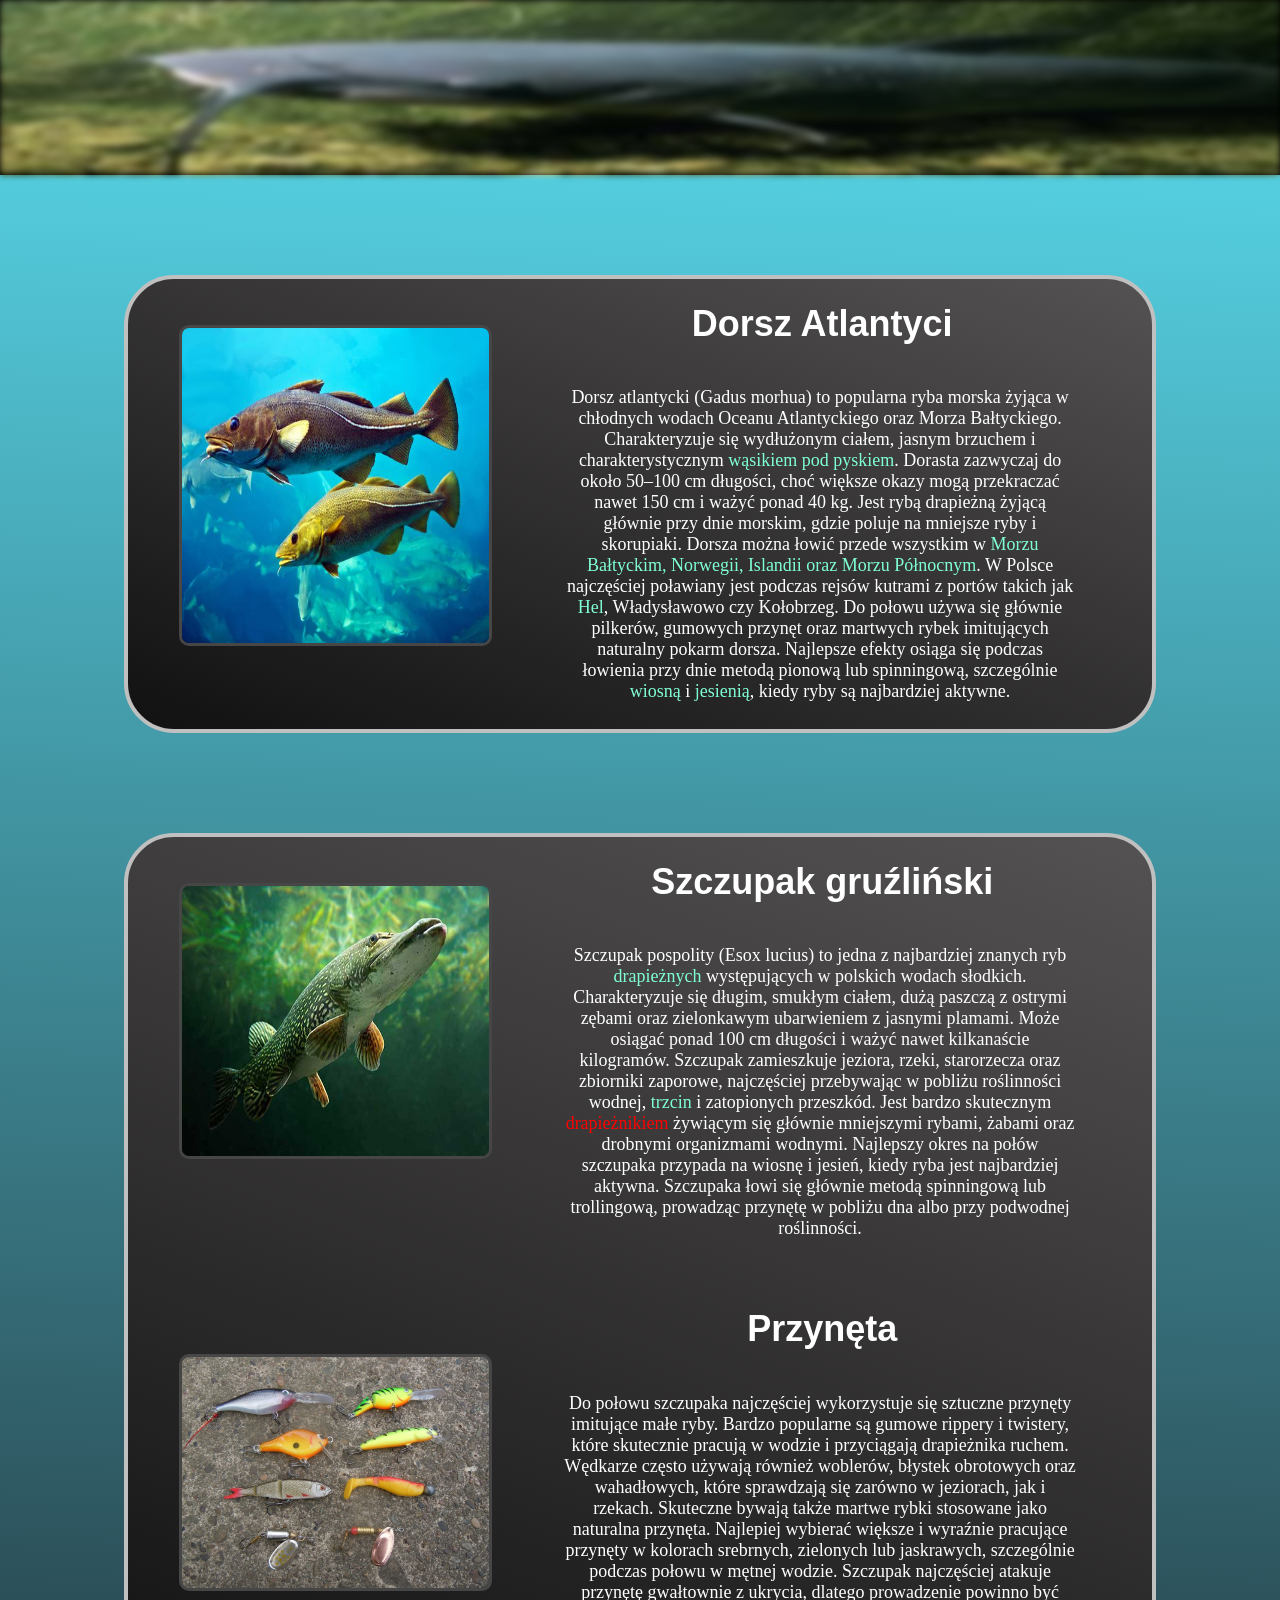
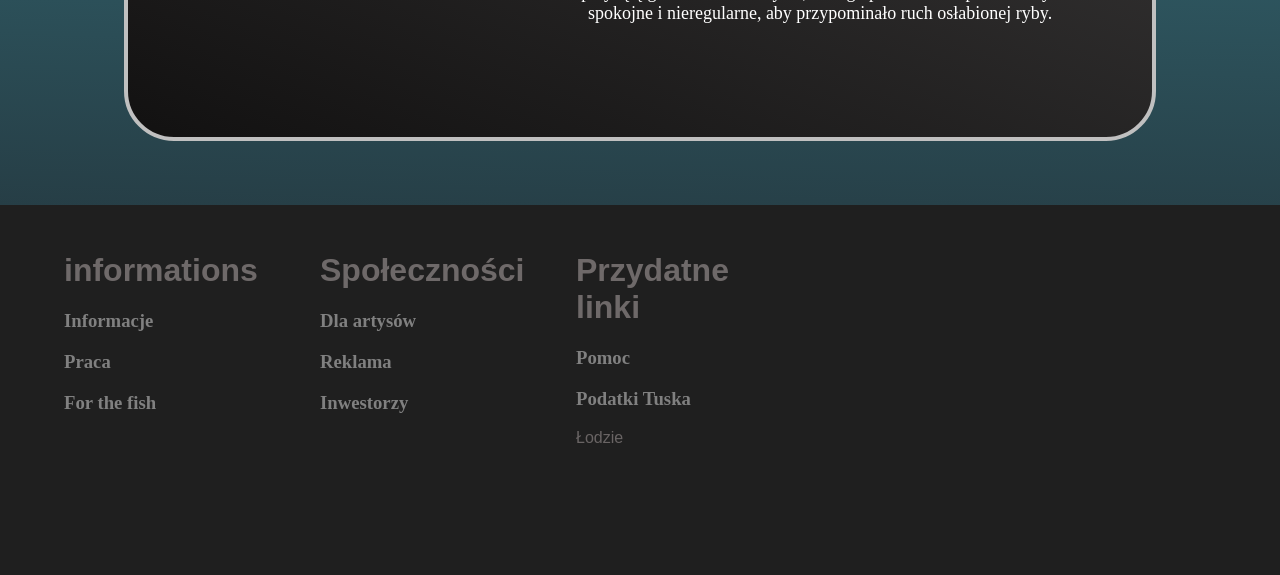
<file: ryby/index.html>
<!DOCTYPE html>
<html lang="pl">
<head>
    <meta charset="UTF-8">
    <meta name="viewport" content="width=device-width, initial-scale=1.0">
    <title>ryby</title>
    <link rel="stylesheet" href="style.css">
</head>
<body>
    <div class="container">
        <div id="header">                
                <a href="ryba.html"><img id="sum" src="images/goat.png" alt="gigakozaksum"></a>       
                <div id="headertext">
                    

                </div>
        </div>
        <div id="midsection">
            <a href="https://pl.wikipedia.org/wiki/Dorsz_atlantycki" target="_blank">
            <img id="dorsz" src="images/dorsz.png" alt="">
            </a>
            
                <h1>Dorsz Atlantyci</h1>

                    <p class="dorszinfo">Dorsz atlantycki (Gadus morhua) to popularna ryba morska żyjąca w chłodnych wodach Oceanu Atlantyckiego oraz Morza Bałtyckiego. Charakteryzuje się wydłużonym ciałem, jasnym brzuchem i charakterystycznym <a href="https://www.reddit.com/r/Moustache/comments/17llv6g/help_me_decide_mustache_sticks_out/?tl=pl" target="_blank" style="text-decoration: none;" ">wąsikiem pod pyskiem</a>. Dorasta zazwyczaj do około 50–100 cm długości, choć większe okazy mogą przekraczać nawet 150 cm i ważyć ponad 40 kg. Jest rybą drapieżną żyjącą głównie przy dnie morskim, gdzie poluje na mniejsze ryby i skorupiaki. Dorsza można łowić przede wszystkim w <a href="https://www.gamegrin.com/reviews/europa-universalis-iv-review/" target="_blank" style="text-decoration: wavy;" >Morzu Bałtyckim, Norwegii, Islandii oraz Morzu Północnym</a>. W Polsce najczęściej poławiany jest podczas rejsów kutrami z portów takich jak <a href="https://gaming.komputronik.pl/g/co-to-jest-copium/" target="_blank" style="text-decoration: wavy;" >Hel</a>, Władysławowo czy Kołobrzeg. Do połowu używa się głównie pilkerów, gumowych przynęt oraz martwych rybek imitujących naturalny pokarm dorsza. Najlepsze efekty osiąga się podczas łowienia przy dnie metodą pionową lub spinningową, szczególnie <a href="https://dontstarve.fandom.com/pl/wiki/Wiosna_(RoG)" target="_blank" style="text-decoration: wavy;" >wiosną</a> i <a href="https://www.pozytywniej.pl/4887/suchar-strasburgera" target="_blank" style="text-decoration: wavy;" >jesienią</a>, kiedy ryby są najbardziej aktywne.</p>

        </div>
        <div id="other_fish">
            <a href="https://pl.wikipedia.org/wiki/Szczupak_pospolity" target="_blank"">
            <img id="szczupak" src="images/szczupak.png" alt="">
            </a>
                <h1> Szczupak gruźliński</h1>
                    <p class="szczupakinfo">Szczupak pospolity (Esox lucius) to jedna z najbardziej znanych ryb <a href="https://leagueoflegends.fandom.com/pl/wiki/Drapieżnik" target="_blank" style="text-decoration: wavy;" >drapieżnych</a> występujących w polskich wodach słodkich. Charakteryzuje się długim, smukłym ciałem, dużą paszczą z ostrymi zębami oraz zielonkawym ubarwieniem z jasnymi plamami. Może osiągać ponad 100 cm długości i ważyć nawet kilkanaście kilogramów. Szczupak zamieszkuje jeziora, rzeki, starorzecza oraz zbiorniki zaporowe, najczęściej przebywając w pobliżu roślinności wodnej, <a href="https://minecraft.fandom.com/pl/wiki/Trzcina_cukrowa" target="_blank" style="text-decoration: wavy;" >trzcin</a> i zatopionych przeszkód. Jest bardzo skutecznym <a href="https://www.leagueoflegends.com/pl-pl/champions/rengar/" target="_blank" style="text-decoration: wavy; color: red ;"  >drapieżnikiem</a> żywiącym się głównie mniejszymi rybami, żabami oraz drobnymi organizmami wodnymi. Najlepszy okres na połów szczupaka przypada na wiosnę i jesień, kiedy ryba jest najbardziej aktywna. Szczupaka łowi się głównie metodą spinningową lub trollingową, prowadząc przynętę w pobliżu dna albo przy podwodnej roślinności.</p>
            <div id="bait">
                <img id="bait_szczupak" src="images/bait_szczupak.png" alt="">
                    <h1>Przynęta</h1>
                        <p class="szczupakinfo">Do połowu szczupaka najczęściej wykorzystuje się sztuczne przynęty imitujące małe ryby. Bardzo popularne są gumowe rippery i twistery, które skutecznie pracują w wodzie i przyciągają drapieżnika ruchem. Wędkarze często używają również woblerów, błystek obrotowych oraz wahadłowych, które sprawdzają się zarówno w jeziorach, jak i rzekach. Skuteczne bywają także martwe rybki stosowane jako naturalna przynęta. Najlepiej wybierać większe i wyraźnie pracujące przynęty w kolorach srebrnych, zielonych lub jaskrawych, szczególnie podczas połowu w mętnej wodzie. Szczupak najczęściej atakuje przynętę gwałtownie z ukrycia, dlatego prowadzenie powinno być spokojne i nieregularne, aby przypominało ruch osłabionej ryby.</p>
            </div>       


        </div>
        <div id="footer">
            <div class="informations1"> 
                <h1 id="rozwali">informations</h1>
                    <h3 >Informacje</h3>
                    <h3 ">Praca</h3>
                    <h3 ">For the fish</h3>
            </div>

            <div class="information2">
                <h1 id="spole" >Społeczności</h1>
                    <h3>Dla artysów</h3>
                    <h3>Reklama</h3>
                    <h3>Inwestorzy</h3>

            </div>
            <div class="infroamtion3">
                <h1 id="link">Przydatne linki </h1>
                    <h3>Pomoc</h3>
                    <h3>Podatki Tuska</h3>
                    <a id="łodzie" href="Substrona.html" style="text-decoration: wavy;color: #696464 ">Łodzie</a>

            </div>
        </div>
    </div>

</body>
</html>
</file>
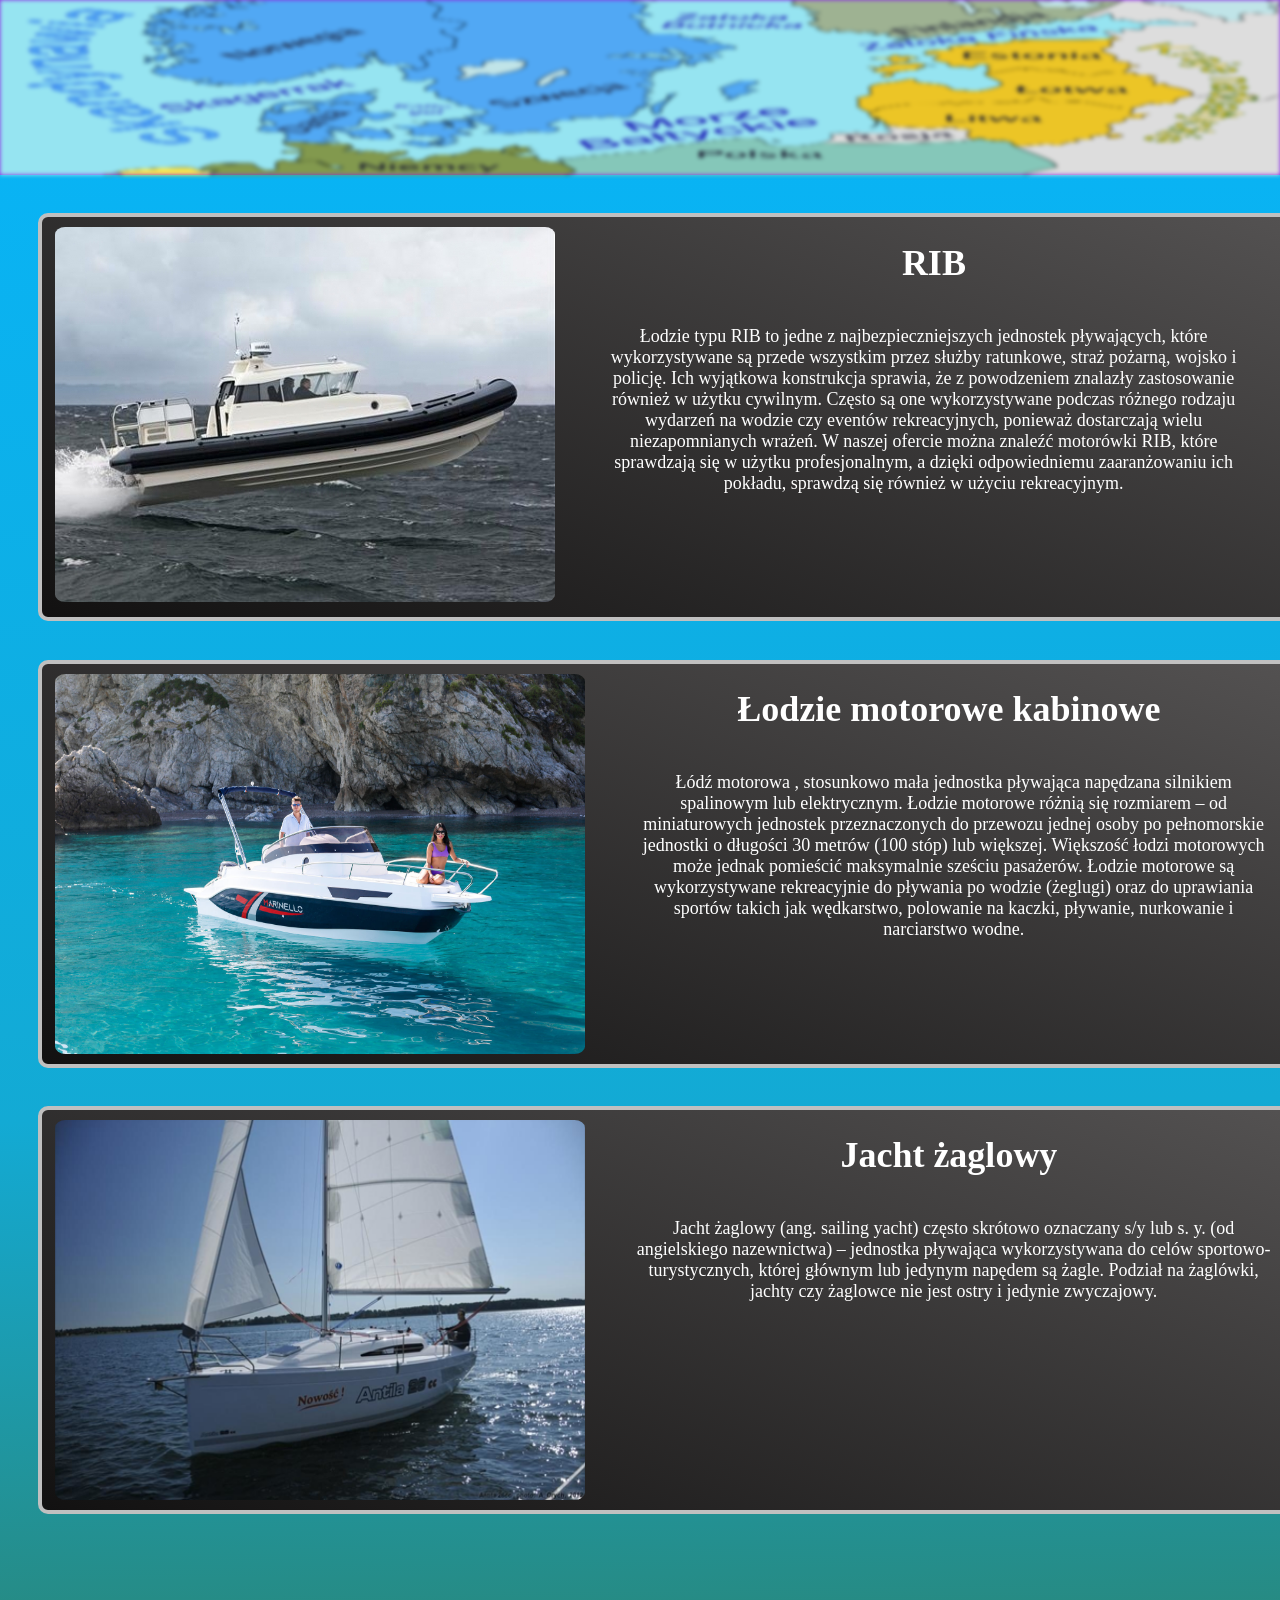
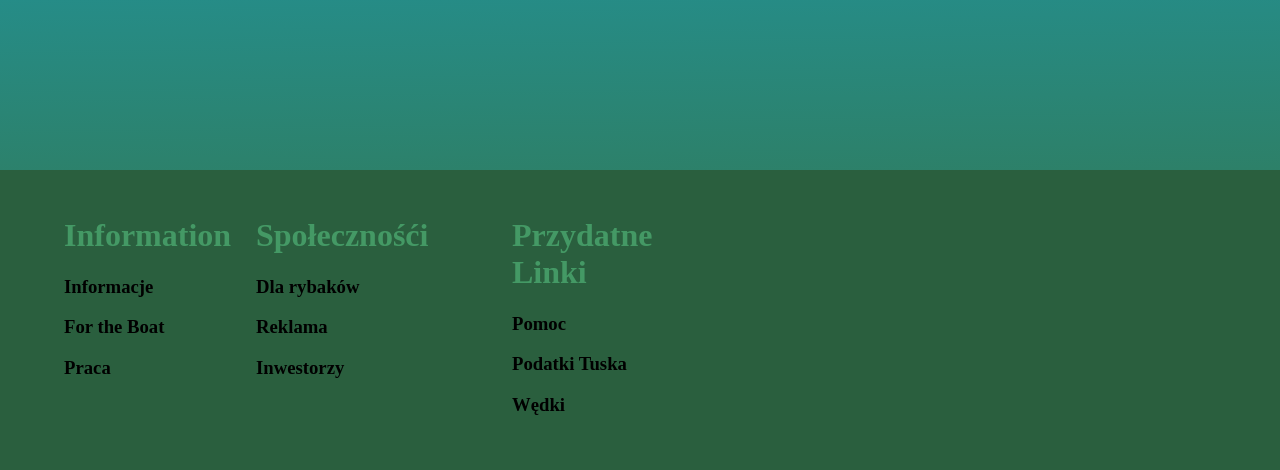
<file: ryby/Substrona.html>
<!DOCTYPE html>
<html lang="pl">
<head>
    <meta charset="UTF-8">
    <meta name="viewport" content="width=device-width, initial-scale=1.0">
    <title>Łódki</title>
    <link rel="stylesheet" href="style2.css">
</head>
<body>
    <div class="container">
            <div id="background">
                <a href="index.html"><img id="bałtyk" src="images/łodzie/Bałtyk.png" alt=""></a>
     </div>
        <div id="midsection">
            <img id="RIB" src="images/łodzie/RIB.png" alt="beka z cb">
                <h1>RIB</h1>
                    <p class="RIBtext"">Łodzie typu RIB to jedne z najbezpieczniejszych jednostek pływających, które wykorzystywane są przede wszystkim przez służby ratunkowe, straż pożarną, wojsko i policję. Ich wyjątkowa konstrukcja sprawia, że z powodzeniem znalazły zastosowanie również w użytku cywilnym. Często są one wykorzystywane podczas różnego rodzaju wydarzeń na wodzie czy eventów rekreacyjnych, ponieważ dostarczają wielu niezapomnianych wrażeń. W naszej ofercie można znaleźć motorówki RIB, które sprawdzają się w użytku profesjonalnym, a dzięki odpowiedniemu zaaranżowaniu ich pokładu, sprawdzą się również w użyciu rekreacyjnym.</p>
    </div>
    <div id="kabinowe">
        <img id="motorowe" src="images/łodzie/kabinowa2.jpg" alt="">
            <h1>Łodzie motorowe kabinowe</h1>
                <p class="RIBtext">Łódź motorowa , stosunkowo mała jednostka pływająca napędzana silnikiem spalinowym lub elektrycznym. Łodzie motorowe różnią się rozmiarem – od miniaturowych jednostek przeznaczonych do przewozu jednej osoby po pełnomorskie jednostki o długości 30 metrów (100 stóp) lub większej. Większość łodzi motorowych może jednak pomieścić maksymalnie sześciu pasażerów. Łodzie motorowe są wykorzystywane rekreacyjnie do pływania po wodzie (żeglugi) oraz do uprawiania sportów takich jak wędkarstwo, polowanie na kaczki, pływanie, nurkowanie i narciarstwo wodne.</p>
    </div>
    <div id="jacht">
        <img id="payday2" src="images/łodzie/jacht.png" alt="">
            <h1>Jacht żaglowy</h1>
                <p class="RIBtext">Jacht żaglowy (ang. sailing yacht) często skrótowo oznaczany s/y lub s. y. (od angielskiego nazewnictwa) – jednostka pływająca wykorzystywana do celów sportowo-turystycznych, której głównym lub jedynym napędem są żagle. Podział na żaglówki, jachty czy żaglowce nie jest ostry i jedynie zwyczajowy.</p>
    </div>
        <div id="stopa">
            <div class="Information1">
                <h1 id="info">Information</h1>
                <h3>Informacje</h3>
                <h3>For the Boat</h3>
                <h3>Praca</h3>
            </div>
            <div class="Information2">
                <h1 id="info">Społecznośći</h1>
                <h3>Dla rybaków</h3>
                <h3>Reklama</h3>
                <h3>Inwestorzy</h3>

            </div>
            <div class="information3">
                <h1 id="info">Przydatne Linki</h1>
                <h3>Pomoc</h3>
                <h3>Podatki Tuska</h3>
                <h3>Wędki</h3>
            </div>
         </div>
    </div>
</body>
</html>
</file>
<file: ryby/style.css>
body {
    height: 100vh;
    background: #1c1e24;
background: linear-gradient(2deg, rgba(28, 30, 36, 1) 0%, rgba(89, 222, 240, 1) 100%);
    margin: 0;
}
.container {
    height: 100vh; /*vh = pełna wysokość*/
    width: 100vw;


}
#header {
    width: 100%;
    height: 175px;
    background-color: black;
}

#sum {
    width: 100%;
    height: 175px;
    filter: blur(3px);

}
#midsection {
    width: 80%;
    height: 50%;
    background: #545252;
    background: linear-gradient(201deg, rgba(84, 82, 82, 1) 0%, rgba(18, 17, 17, 1) 100%);
    margin-left: auto;
    margin-right: auto;
    margin-top: 100px;
    border-radius: 50px;
    color: white;
    font-family: cursive;
    text-align: center;
    font-size: large ;
    border: 4px solid silver ;
   
}

.dorszinfo {
    width: 50% ;
    margin-left: 7%;
    float: left;
}

#dorsz {
    height: 70%;
    width: 30%;
    margin-top: 4.5%;
    margin-left: 5%;
    border-radius: 10px;
    border: 3px solid rgb(70, 70, 70);
    float: left;
}
#szczupak {
    height:30%;
    width: 30%;
    margin-top: 4.5%;
    margin-left: 5%;
    border-radius: 10px;
    border: 3px solid rgb(70, 70, 70);
    float: left;
}
.szczupakinfo {
    float:left;
    width: 50%;
    margin-left: 7%;
    padding-bottom: 5%;
}
#other_fish {
    width: 80%;
    height: 100vh;
    background: #545252;
    background: linear-gradient(201deg, rgba(84, 82, 82, 1) 0%, rgba(18, 17, 17, 1) 100%);
    margin-left: auto;
    margin-right: auto;
    margin-top: 100px;
    border-radius: 50px;
    color: white;
    font-family: cursive;
    text-align: center;
    font-size: large ;
    border: 4px solid silver ;
}
#bait_szczupak {
    height:35%;
    width: 30%;
    margin-top: 4.5%;
    margin-left: 5%;
    border-radius: 10px;
    border: 3px solid rgb(70, 70, 70);
    float: left;
}
#footer {
    width: 100%;
    height: 370px;
    background-color: rgb(31, 31, 31);
    margin-top: 5%;
    float: left;
    color: grey;
}
.informations1 {
    width: 10%;
    height: 50%;
    margin-left: 5%;
    margin-top: 2%;
    float: left;
}
.information2 {
    width: 10%;
    height: 50%;
    margin-left: 10%;
    margin-top: 2%;
    float: left;
}
h1 {
    color: white;
    font-family: Verdana, Geneva, Tahoma, sans-serif;
}
.infroamtion3 {
        width: 10%;
    height: 50%;
    margin-left: 10%;
    margin-top: 2%;
    float: left;
}
a {

    color: aquamarine;
}

#rozwali {

    color: #6e6969;

}

#spole {

    color: #6e6969;

}
#link {

    color: #6e6969;

}

#łodzie {

    font-family: 'Lucida Sans', 'Lucida Sans Regular', 'Lucida Grande', 'Lucida Sans Unicode', Geneva, Verdana, sans-serif;

}

a:hover {

    color: rgb(96, 190, 159);

}
</file>
<file: ryby/style2.css>
body {
    width: 100vw;
    height: 200vh;
    background: #07b5fa;
background: #07b5fa;
background: linear-gradient(179deg, rgba(7, 181, 250, 1) 0%, rgba(19, 170, 212, 1) 57%, rgba(52, 117, 76, 1) 100%);
    margin: 0%;
}
.container {
    width: 100vw;
    height: 100vh;
}
#background {

    width: 100%;
    height: 175px;
    background-color: blueviolet;
}


#bałtyk {
    width: 100%;
    height: 100%;
   filter: blur(2px);
}
#midsection {
    width:1270px;
    height: 400px;
    background: #545252;
    background: linear-gradient(201deg, rgba(84, 82, 82, 1) 0%, rgba(18, 17, 17, 1) 100%);
    border: whitesmoke;
    border-radius: 10px;
    border: silver 4px solid;
    margin-left: 3%;
    margin-top: 3%;
    text-align: center;
    font-size: large;
    color: white;
}
#RIB {
    width: auto;
    height: auto;
    margin-top: 10px;
    margin-left: 13px;
    border-radius: 2%;
    float: left;
}
.RIBtext {
    width: 50%;
    font-family:cursive;
    margin-left: 4%;
    float: left;
}
#motorowe {
    width: 530px;
    height: 380px;
    margin-top: 10px;
    margin-left: 13px;
    border-radius: 2%;
    float: left;
}
#kabinowe {
    width:1270px;
    height: 400px;
    background: #545252;
    background: linear-gradient(201deg, rgba(84, 82, 82, 1) 0%, rgba(18, 17, 17, 1) 100%);
    border: whitesmoke;
    border-radius: 10px;
    border: silver 4px solid;
    margin-left: 3%;
    margin-top: 3%;
    text-align: center;
    font-size: large;
    color: white;
}
#jacht {
    width: 1270px;
    height: 400px;
    background: #545252;
    background: linear-gradient(201deg, rgba(84, 82, 82, 1) 0%, rgba(18, 17, 17, 1) 100%);
    border: whitesmoke;
    border-radius: 10px;
    border: silver 4px solid;
    margin-left: 3%;
    margin-top: 3%;
    text-align: center;
    font-size: large;
    color: white;
}


#payday2 {
    width: 530px;
    height: 380px;
    margin-top: 10px;
    margin-left: 13px;
    border-radius: 2%;
    float: left;
}
#stopa {
    width: 100%;
    height: 300px;
    background-color: rgb(42, 95, 62);
    margin-top: 20%;
}
.Information1 {
    width: 10%;
    height: 50%;
    margin-left: 5%;
    margin-top: 2%;
    float: left;
}
#info {

       color: rgb(68, 153, 101);
}
.Information2 {
    width: 10%;
    height: 50%;
    margin-left: 5%;
    margin-top: 2%;
    float: left;
}
.information3 {
     width: 10%;
    height: 50%;
    margin-left: 10%;
    margin-top: 2%;
    float: left;
}
</file>
